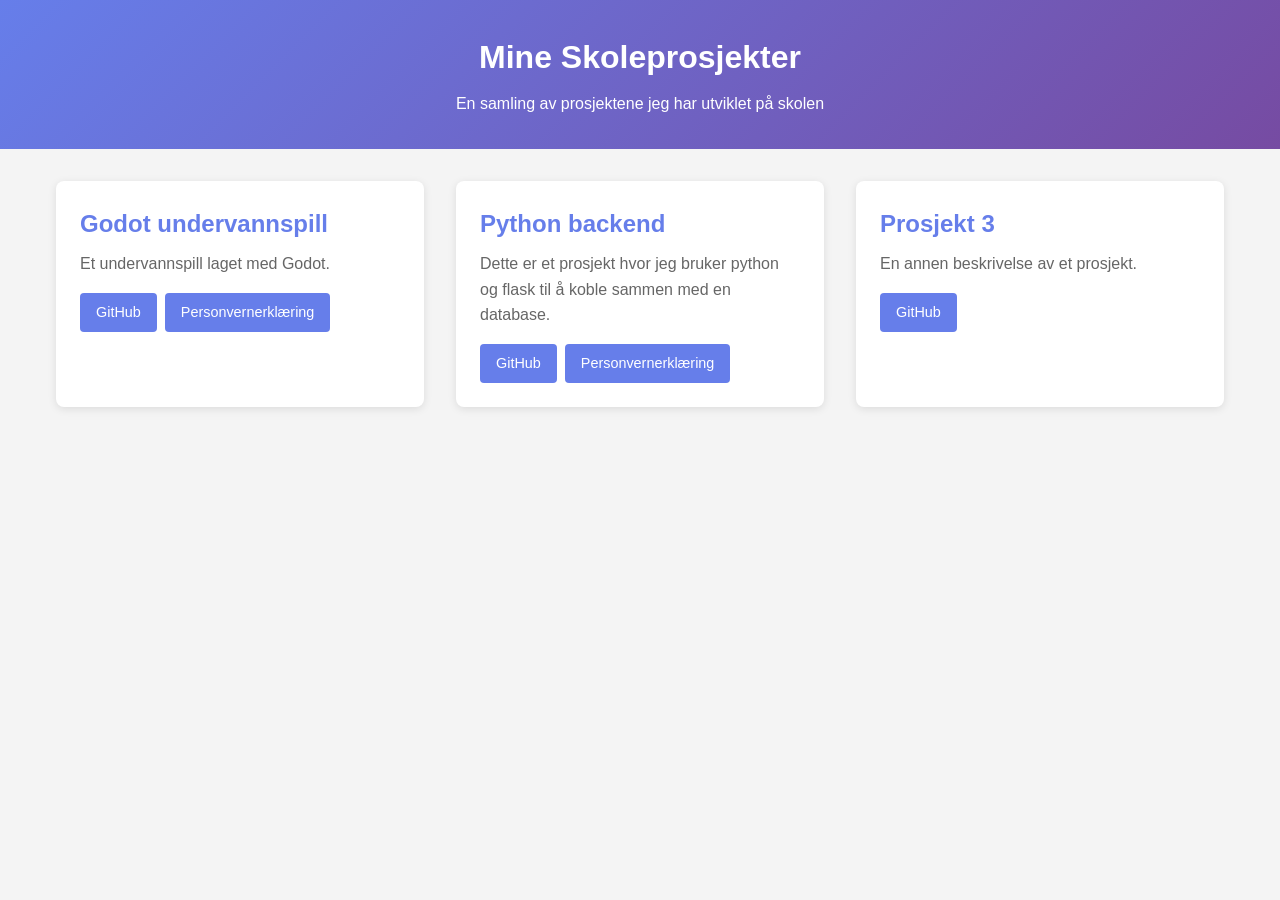
<file: index.html>
<!DOCTYPE html>
<html lang="no">
<head>
    <meta charset="UTF-8">
    <meta name="viewport" content="width=device-width, initial-scale=1.0">
    <title>Mine Skoleprosjekter</title>
    <link rel="stylesheet" href="styles.css">
</head>
<body>
    <header>
        <h1>Mine Skoleprosjekter</h1>
        <p>En samling av prosjektene jeg har utviklet på skolen</p>
    </header>

    <main>
        <section id="projects-container">
            <!-- Prosjekter lastes inn her -->
        </section>
    </main>

    <script src="main.js"></script>
</body>
</html>
</file>
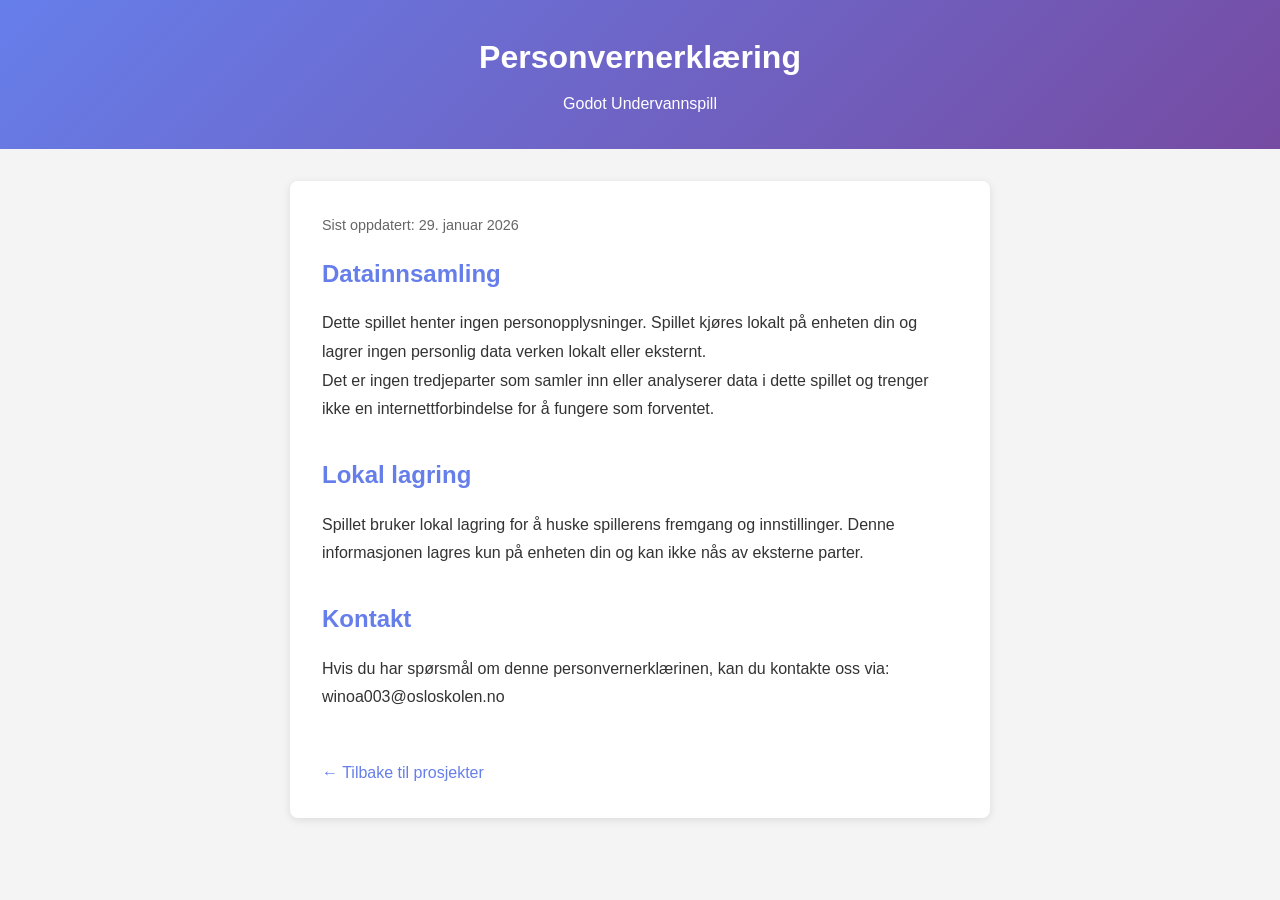
<file: privacy-policy-godot.html>
<!DOCTYPE html>
<html lang="no">
<head>
    <meta charset="UTF-8">
    <meta name="viewport" content="width=device-width, initial-scale=1.0">
    <title>Personvernerklæring - Godot Undervannspill</title>
    <link rel="stylesheet" href="styles.css">
    <style>
        .privacy-content {
            max-width: 700px;
            margin: 0 auto;
            padding: 2rem;
            background: white;
            border-radius: 8px;
            box-shadow: 0 2px 8px rgba(0,0,0,0.1);
        }
        
        .privacy-content h2 {
            color: #667eea;
            margin-top: 2rem;
            margin-bottom: 1rem;
            font-size: 1.5rem;
        }
        
        .privacy-content h2:first-of-type {
            margin-top: 0;
        }
        .privacy-content p {
            margin-bottom: 1rem;
            line-height: 1.8;
        }
        
        .privacy-content ul {
            margin-left: 1.5rem;
            margin-bottom: 1rem;
            line-height: 1.8;
        }
        
        .back-link {
            display: inline-block;
            margin-top: 2rem;
            color: #667eea;
            text-decoration: none;
            font-weight: 500;
        }
        
        .back-link:hover {
            text-decoration: underline;
        }
        
        .last-updated {
            color: #666;
            font-size: 0.9rem;
            margin-bottom: 2rem;
        }
    </style>
</head>
<body>
    <header>
        <h1>Personvernerklæring</h1>
        <p>Godot Undervannspill</p>
    </header>

    <main>
        <div class="privacy-content">
            <p class="last-updated">Sist oppdatert: 29. januar 2026</p>

            <h2>Datainnsamling</h2>
            <p>Dette spillet henter ingen personopplysninger. Spillet kjøres lokalt på enheten din og lagrer ingen personlig data verken lokalt eller eksternt.
                <br> Det er ingen tredjeparter som samler inn eller analyserer data i dette spillet og trenger ikke en internettforbindelse for å fungere som forventet.
            </p>

            <h2>Lokal lagring</h2>
            <p>Spillet bruker lokal lagring for å huske spillerens fremgang og innstillinger. Denne informasjonen lagres kun på enheten din og kan ikke nås av eksterne parter.</p>

            <h2>Kontakt</h2>
            <p>Hvis du har spørsmål om denne personvernerklærinen, kan du kontakte oss via: winoa003@osloskolen.no </p>

            <a href="index.html" class="back-link">← Tilbake til prosjekter</a>
        </div>
    </main>

</body>
</html>
</file>
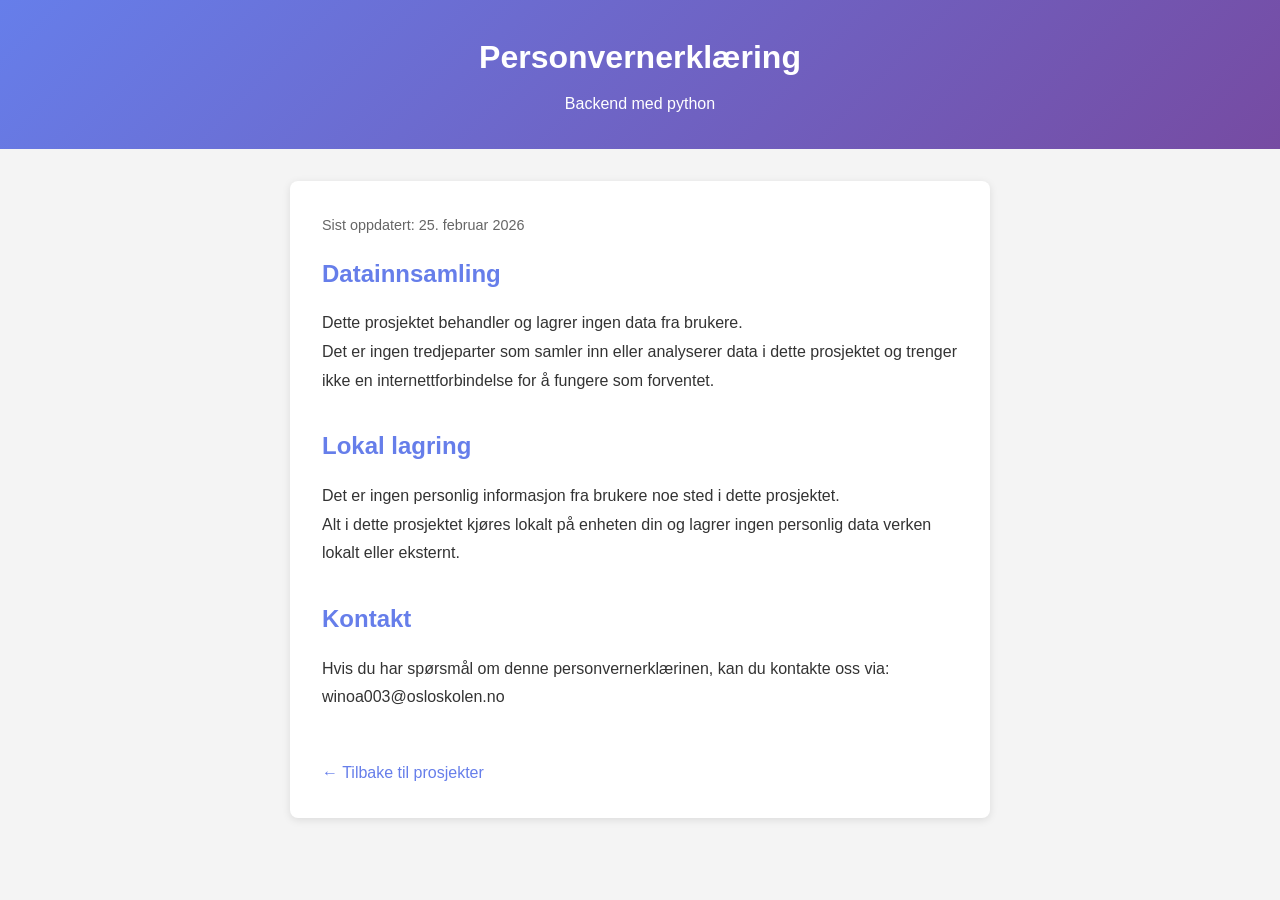
<file: privacy-policy-python_backend.html>
<!DOCTYPE html>
<html lang="no">
<head>
    <meta charset="UTF-8">
    <meta name="viewport" content="width=device-width, initial-scale=1.0">
    <title>Personvernerklæring - Godot Undervannspill</title>
    <link rel="stylesheet" href="styles.css">
    <style>
        .privacy-content {
            max-width: 700px;
            margin: 0 auto;
            padding: 2rem;
            background: white;
            border-radius: 8px;
            box-shadow: 0 2px 8px rgba(0,0,0,0.1);
        }
        
        .privacy-content h2 {
            color: #667eea;
            margin-top: 2rem;
            margin-bottom: 1rem;
            font-size: 1.5rem;
        }
        
        .privacy-content h2:first-of-type {
            margin-top: 0;
        }
        .privacy-content p {
            margin-bottom: 1rem;
            line-height: 1.8;
        }
        
        .privacy-content ul {
            margin-left: 1.5rem;
            margin-bottom: 1rem;
            line-height: 1.8;
        }
        
        .back-link {
            display: inline-block;
            margin-top: 2rem;
            color: #667eea;
            text-decoration: none;
            font-weight: 500;
        }
        
        .back-link:hover {
            text-decoration: underline;
        }
        
        .last-updated {
            color: #666;
            font-size: 0.9rem;
            margin-bottom: 2rem;
        }
    </style>
</head>
<body>
    <header>
        <h1>Personvernerklæring</h1>
        <p>Backend med python</p>
    </header>

    <main>
        <div class="privacy-content">
            <p class="last-updated">Sist oppdatert: 25. februar 2026</p>

            <h2>Datainnsamling</h2>
            <p>Dette prosjektet behandler og lagrer ingen data fra brukere.
                <br> Det er ingen tredjeparter som samler inn eller analyserer data i dette prosjektet og trenger ikke en internettforbindelse for å fungere som forventet.
            </p>

            <h2>Lokal lagring</h2>
            <p>Det er ingen personlig informasjon fra brukere noe sted i dette prosjektet.
                <br> Alt i dette prosjektet kjøres lokalt på enheten din og lagrer ingen personlig data verken lokalt eller eksternt.
            </p>

            <h2>Kontakt</h2>
            <p>Hvis du har spørsmål om denne personvernerklærinen, kan du kontakte oss via: winoa003@osloskolen.no </p>

            <a href="index.html" class="back-link">← Tilbake til prosjekter</a>
        </div>
    </main>

</body>
</html>
</file>
<file: styles.css>
* {
    margin: 0;
    padding: 0;
    box-sizing: border-box;
}

body {
    font-family: -apple-system, BlinkMacSystemFont, 'Segoe UI', Roboto, Oxygen, Ubuntu, Cantarell, sans-serif;
    line-height: 1.6;
    color: #333;
    background-color: #f4f4f4;
}

header {
    background: linear-gradient(135deg, #667eea 0%, #764ba2 100%);
    color: white;
    text-align: center;
    padding: 2rem;
    margin-bottom: 2rem;
}

header h1 {
    margin-bottom: 0.5rem;
}

main {
    max-width: 1200px;
    margin: 0 auto;
    padding: 0 1rem;
}

#projects-container {
    display: grid;
    grid-template-columns: repeat(auto-fill, minmax(300px, 1fr));
    gap: 2rem;
    margin-bottom: 3rem;
}

.project-card {
    background: white;
    border-radius: 8px;
    padding: 1.5rem;
    box-shadow: 0 2px 8px rgba(0,0,0,0.1);
    transition: transform 0.3s ease, box-shadow 0.3s ease;
}

.project-card:hover {
    transform: translateY(-5px);
    box-shadow: 0 4px 16px rgba(0,0,0,0.2);
}

.project-card h2 {
    color: #667eea;
    margin-bottom: 0.5rem;
}

.project-card p {
    margin-bottom: 1rem;
    color: #666;
}

.project-links {
    display: flex;
    gap: 0.5rem;
    flex-wrap: wrap;
}

.project-link {
    display: inline-block;
    padding: 0.5rem 1rem;
    background: #667eea;
    color: white;
    text-decoration: none;
    border-radius: 4px;
    font-size: 0.9rem;
    transition: background 0.3s ease;
}

.project-link:hover {
    background: #5568d3;
}

.project-link.demo {
    background: #48bb78;
}

.project-link.demo:hover {
    background: #38a169;
}

footer {
    text-align: center;
    padding: 2rem;
    color: #666;
}
</file>
